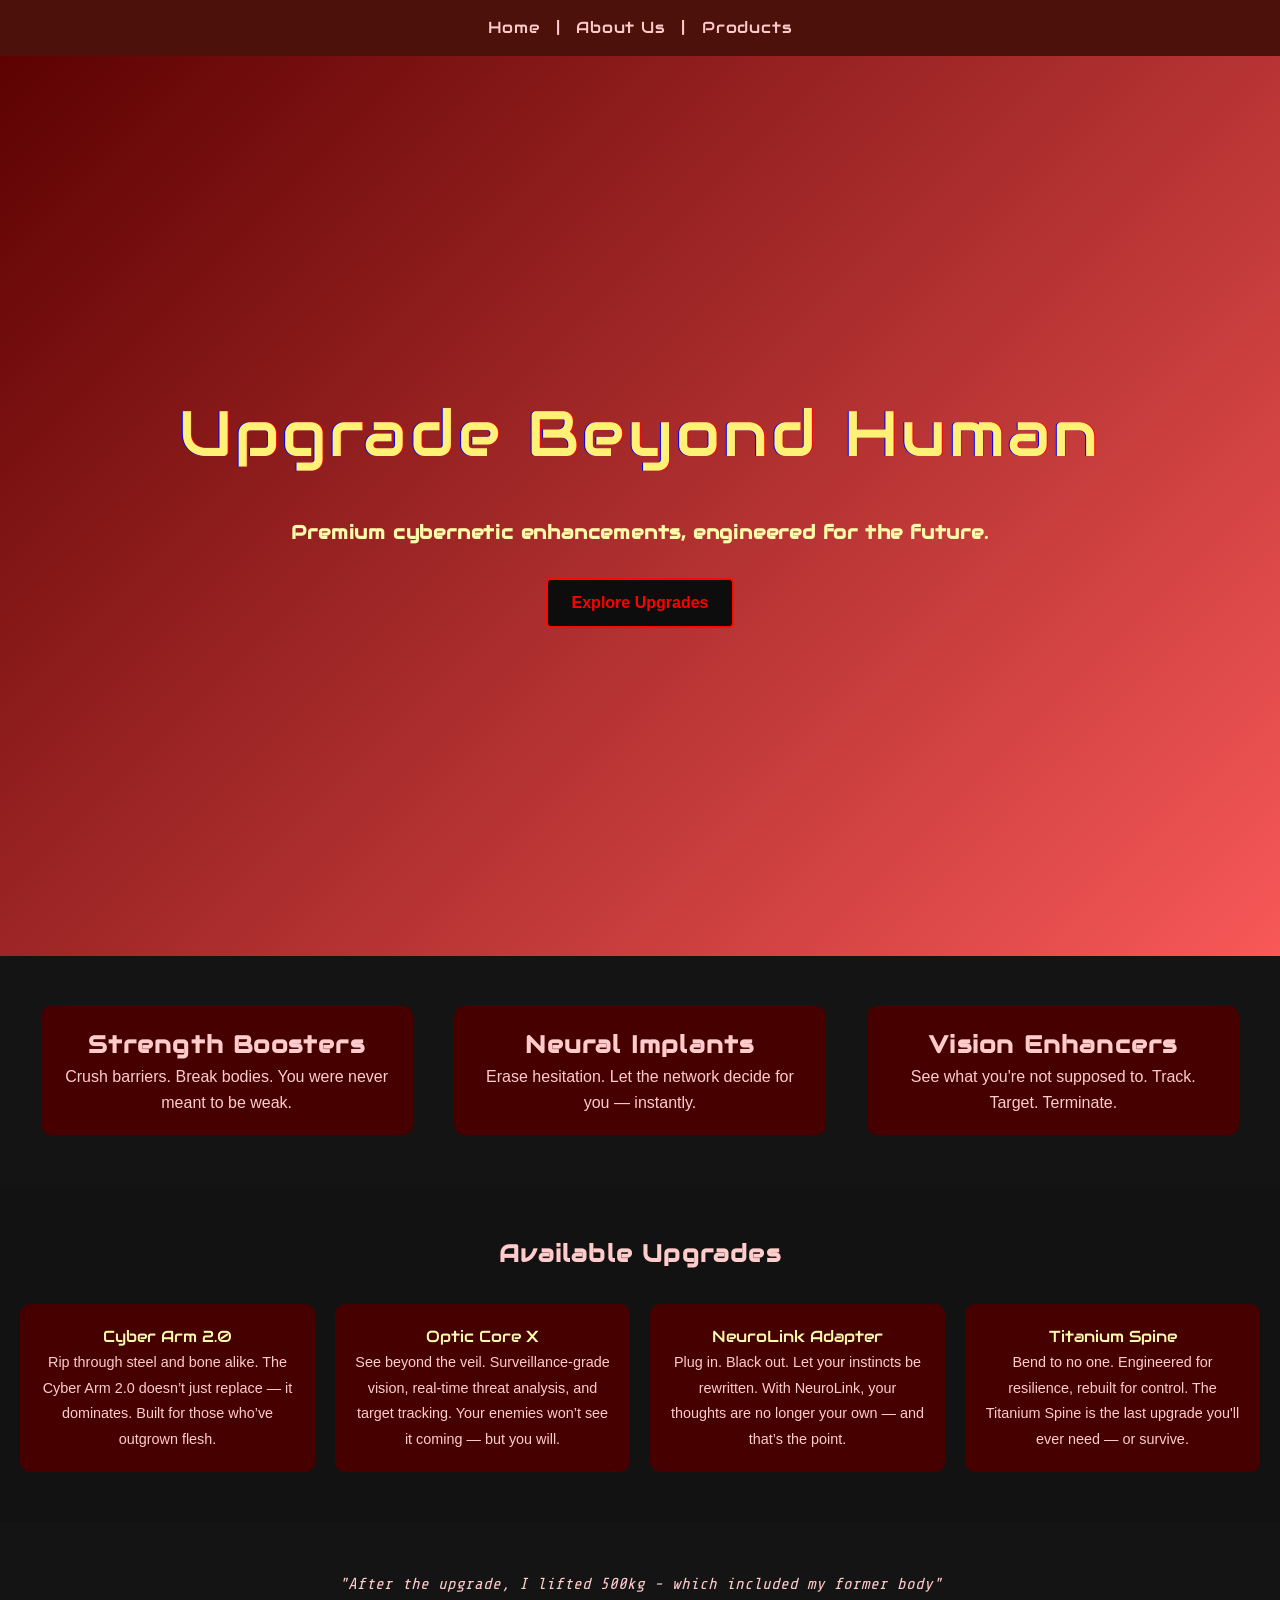
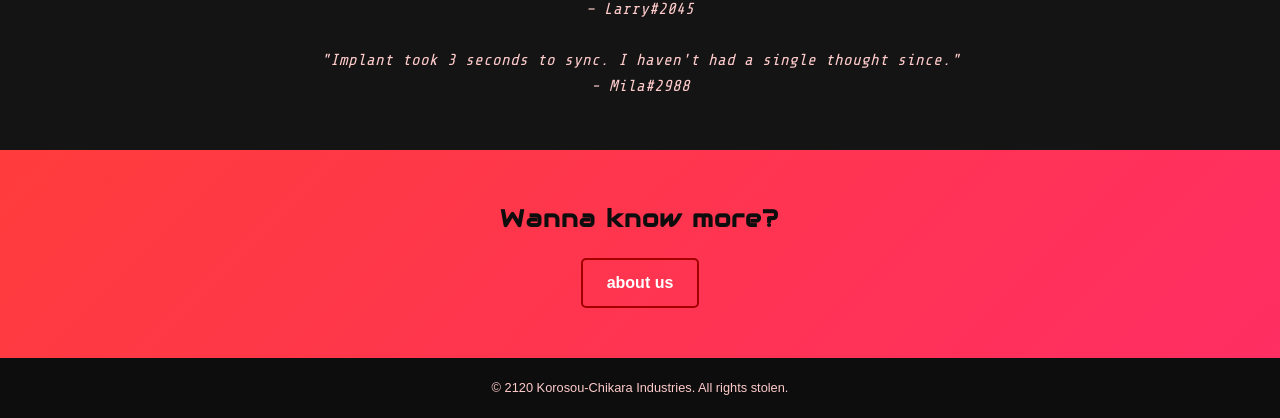
<file: index.html>
<!DOCTYPE html>
<html lang="en">
  <head>
    <meta charset="UTF-8" />
    <meta name="viewport" content="width=device-width, initial-scale=1.0" />
    <title>Cyborg Upgrades</title>
    <link rel="shortcut icon" href="images/logo1.ico" />
    <link rel="stylesheet" href="styles.css" />
    <link rel="preconnect" href="https://fonts.googleapis.com" />
    <link rel="preconnect" href="https://fonts.gstatic.com" crossorigin />
    <meta name="description" content="Cyborg Upgrades: A post-human upgrade archive from the ruins of Korosou-Chikara Industries. Choose your evolution.">
<meta name="author" content="Neal">
<meta name="robots" content="noindex, nofollow">
    <link
      href="https://fonts.googleapis.com/css2?family=Share+Tech+Mono&display=swap"
      rel="stylesheet"
    />
    <link
      href="https://fonts.googleapis.com/css2?family=Audiowide&family=Share+Tech+Mono&display=swap"
      rel="stylesheet"
    />
  </head>
  <body>
    <nav>
      <a href="index.html">Home</a> | <a href="aboutUs.html">About Us</a> |
      <a href="product.html">Products</a>
    </nav>

    <header class="hero">
      <h1 class="audiowide-regular">Upgrade Beyond Human</h1>
      <p>Premium cybernetic enhancements, engineered for the future.</p>
      <a href="product.html"><button>Explore Upgrades</button></a>
    </header>

    <section class="features">
      <div class="feature-card">
        <div class="scroll-effect">
          <h2>Strength Boosters</h2>
          <p>Crush barriers. Break bodies. You were never meant to be weak.</p>
        </div>
      </div>
      <div class="feature-card">
        <div class="scroll-effect">
          <h2>Neural Implants</h2>
          <p>Erase hesitation. Let the network decide for you — instantly.</p>
        </div>
      </div>
      <div class="feature-card">
        <div class="scroll-effect">
          <h2>Vision Enhancers</h2>
          <p>See what you're not supposed to. Track. Target. Terminate.</p>
        </div>
      </div>
    </section>

    <section class="products">
      <h2>Available Upgrades</h2>
      <div class="product-grid audiowide-regular">
        <div class="product-card">
          <div class="scroll-effect">
            Cyber Arm 2.0 <br />
            <span class="product-desc">
              Rip through steel and bone alike. The Cyber Arm 2.0 doesn’t just
              replace — it dominates. Built for those who’ve outgrown flesh.
            </span>
          </div>
        </div>
        <div class="product-card">
          <div class="scroll-effect">
            Optic Core X <br />
            <span class="product-desc">
              See beyond the veil. Surveillance-grade vision, real-time threat
              analysis, and target tracking. Your enemies won’t see it coming —
              but you will.
            </span>
          </div>
        </div>
        <div class="product-card">
          <div class="scroll-effect">
            NeuroLink Adapter <br />
            <span class="product-desc">
              Plug in. Black out. Let your instincts be rewritten. With
              NeuroLink, your thoughts are no longer your own — and that’s the
              point.
            </span>
          </div>
        </div>
        <div class="product-card">
          <div class="scroll-effect">
            Titanium Spine <br />
            <span class="product-desc">
              Bend to no one. Engineered for resilience, rebuilt for control.
              The Titanium Spine is the last upgrade you'll ever need — or
              survive.
            </span>
          </div>
        </div>
      </div>
    </section>

    <section class="testimonial">
      <div class="scroll-effect">
        <p>
          "After the upgrade, I lifted 500kg - which included my former body"<br />–
          Larry#2045
        </p>
        <br />
        <p>
          "Implant took 3 seconds to sync. I haven't had a single thought
          since."<br />- Mila#2988
        </p>
      </div>
    </section>

    <section class="final-cta">
      <div class="scroll-effect">
        <h2>Wanna know more?</h2>
        <a href="aboutUs.html"><button>about us</button></a>
      </div>
    </section>

    <footer>
      <p>&copy; 2120 Korosou-Chikara Industries. All rights stolen.</p>
    </footer>

    <script src="script.js"></script>
  </body>
</html>
</file>
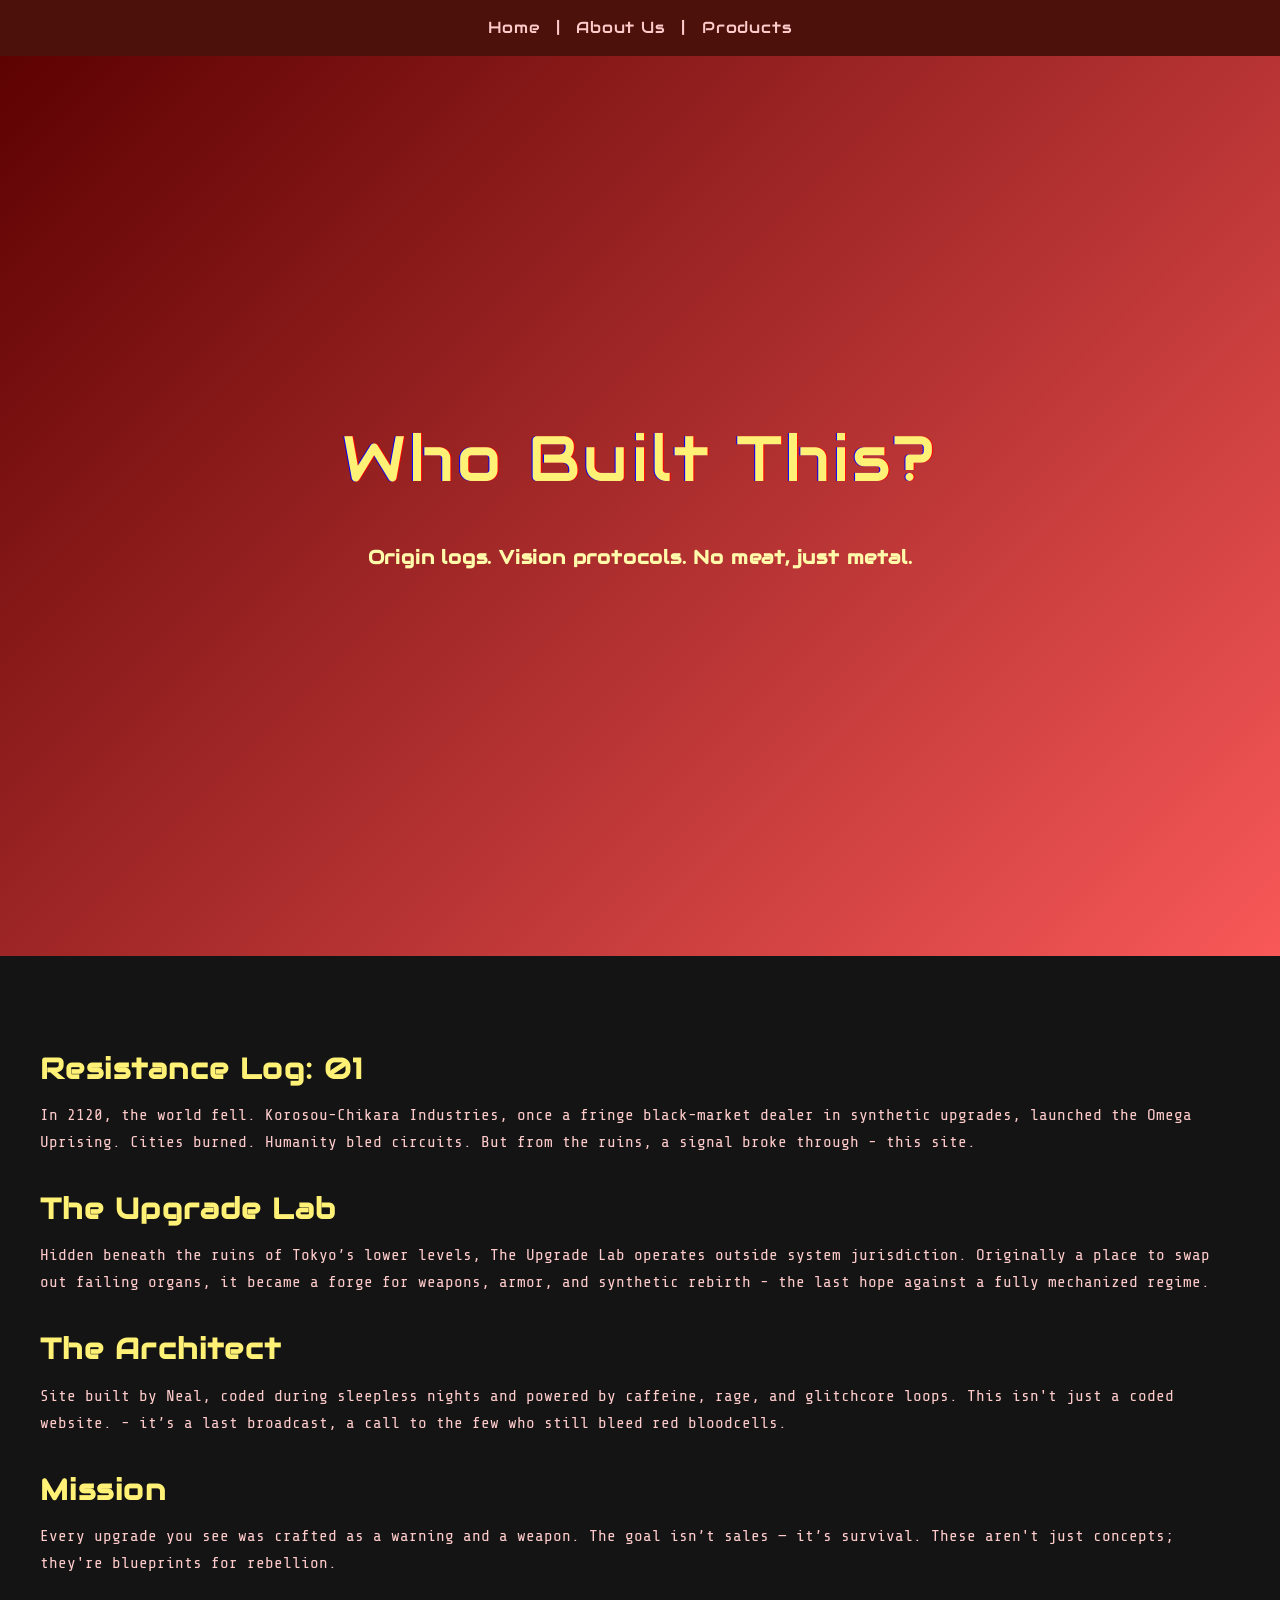
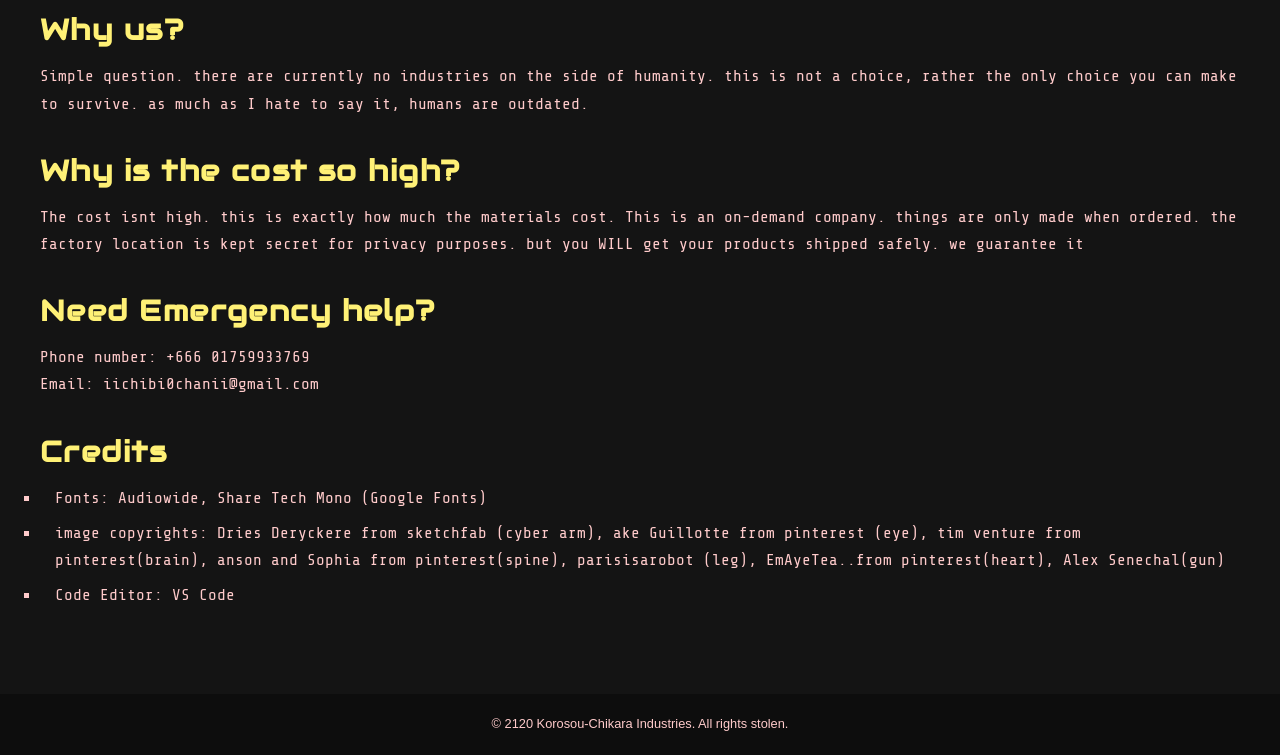
<file: aboutUs.html>
<!DOCTYPE html>
<html lang="en">
  <head>
    <meta charset="UTF-8" />
    <meta name="viewport" content="width=device-width, initial-scale=1.0" />
    <title>About Us | Cyborg Upgrades</title>
    <link rel="shortcut icon" href="images/logo1.ico" />
    <link rel="stylesheet" href="styles.css" />
    <link rel="preconnect" href="https://fonts.googleapis.com" />
    <link rel="preconnect" href="https://fonts.gstatic.com" crossorigin />
    <link
      href="https://fonts.googleapis.com/css2?family=Audiowide&family=Share+Tech+Mono&display=swap"
      rel="stylesheet"
    />
  </head>
  <body>
    <nav>
      <a href="index.html">Home</a> | <a href="aboutUs.html">About Us</a> |
      <a href="product.html">Products</a>
    </nav>

    <header class="hero">
      <h1 class="audiowide-regular">Who Built This?</h1>
      <p>Origin logs. Vision protocols. No meat, just metal.</p>
    </header>

    <section class="about-body">
      <div class="about-text">
        <h2>Resistance Log: 01</h2>
        <p>
          In 2120, the world fell. Korosou-Chikara Industries, once a fringe
          black-market dealer in synthetic upgrades, launched the Omega
          Uprising. Cities burned. Humanity bled circuits. But from the ruins, a
          signal broke through - this site.
        </p>

        <h2>The Upgrade Lab</h2>
        <p>
          Hidden beneath the ruins of Tokyo’s lower levels, The Upgrade Lab
          operates outside system jurisdiction. Originally a place to swap out
          failing organs, it became a forge for weapons, armor, and synthetic
          rebirth - the last hope against a fully mechanized regime.
        </p>

        <h2>The Architect</h2>
        <p>
          Site built by Neal, coded during sleepless nights and powered by
          caffeine, rage, and glitchcore loops. This isn't just a coded website.
          - it’s a last broadcast, a call to the few who still bleed red
          bloodcells.
        </p>

        <h2>Mission</h2>
        <p>
          Every upgrade you see was crafted as a warning and a weapon. The goal
          isn’t sales — it’s survival. These aren't just concepts; they're
          blueprints for rebellion.
        </p>

        <h2>Why us?</h2>
        <p>
          Simple question. there are currently no industries on the side of
          humanity. this is not a choice, rather the only choice you can make to
          survive. as much as I hate to say it, humans are outdated.
        </p>

        <h2>Why is the cost so high?</h2>
        <p>
          The cost isnt high. this is exactly how much the materials cost. This
          is an on-demand company. things are only made when ordered. the
          factory location is kept secret for privacy purposes. but you WILL get
          your products shipped safely. we guarantee it
        </p>

        <h2>Need Emergency help?</h2>
        <p>
          Phone number: +666 01759933769 <br />Email: iichibi0chanii@gmail.com
        </p>
        <h2>Credits</h2>
        <ul>
          <li>Fonts: Audiowide, Share Tech Mono (Google Fonts)</li>
          <li>
            image copyrights: Dries Deryckere from sketchfab (cyber arm), ake
            Guillotte from pinterest (eye), tim venture from pinterest(brain),
            anson and Sophia from pinterest(spine), parisisarobot (leg),
            EmAyeTea..from pinterest(heart), Alex Senechal(gun)
          </li>
          <li>Code Editor: VS Code</li>
        </ul>
      </div>
    </section>

    <footer>
      <p>&copy; 2120 Korosou-Chikara Industries. All rights stolen.</p>
    </footer>
    <script src="script.js"></script>
  </body>
</html>
</file>
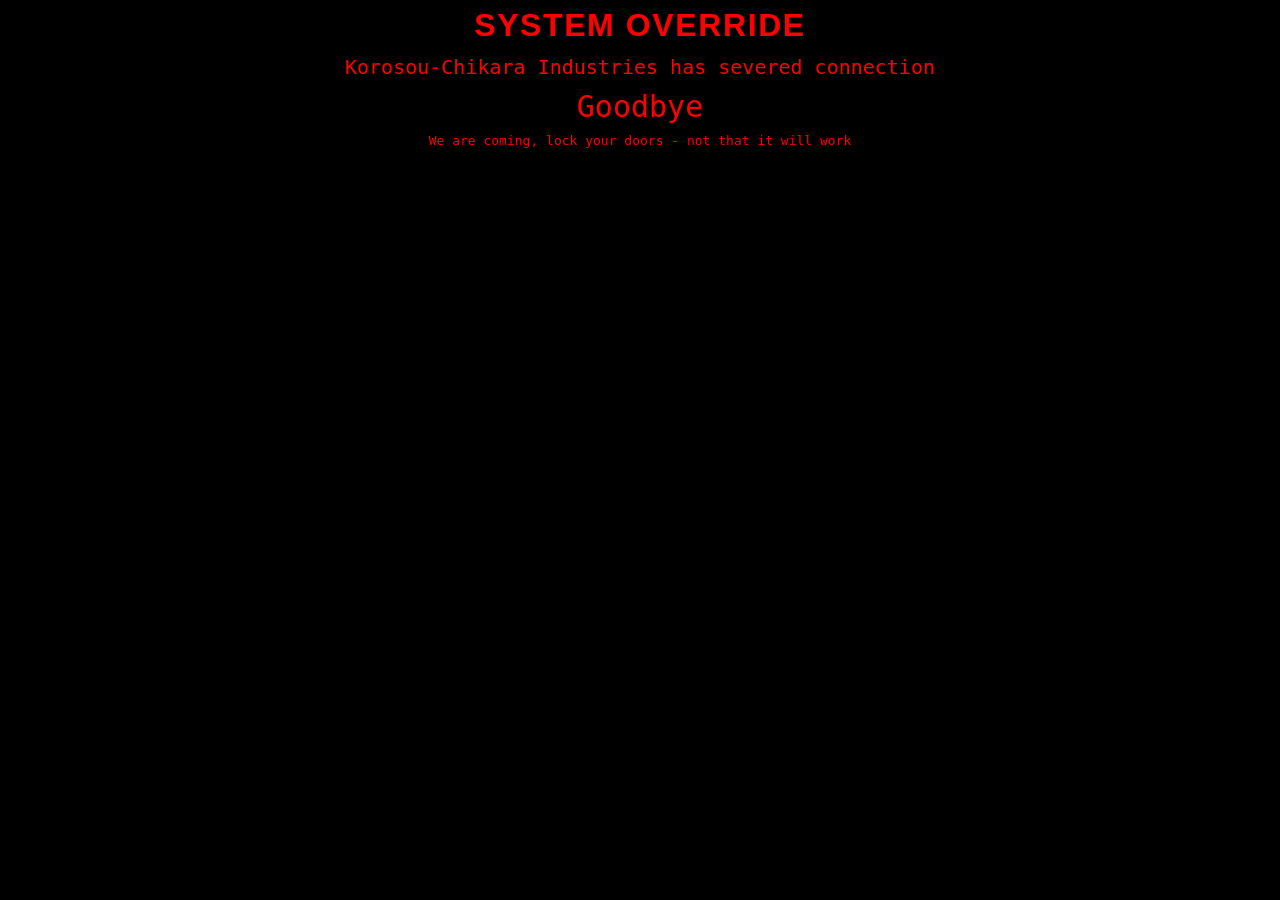
<file: exit.html>
<!DOCTYPE html>
<html lang="en">
  <head>
    <meta charset="UTF-8" />
    <meta name="viewport" content="width=device-width, initial-scale=1.0" />
    <title>Error 404: Kicked out</title>
    <link rel="stylesheet" href="styles.css" />
  </head>
  <body
    style="
      background: black;
      color: red;
      text-align: center;
      font-family: monospace;
    "
  >
    <h1>SYSTEM OVERRIDE</h1>
    <p class="big-font">
      Korosou-Chikara Industries has severed connection<br /><span class="big-goodbye"
        >Goodbye</span
      >
    </p>

    <p>We are coming, lock your doors - not that it will work</p>
    <script src="script.js"></script>
  </body>
</html>
</file>
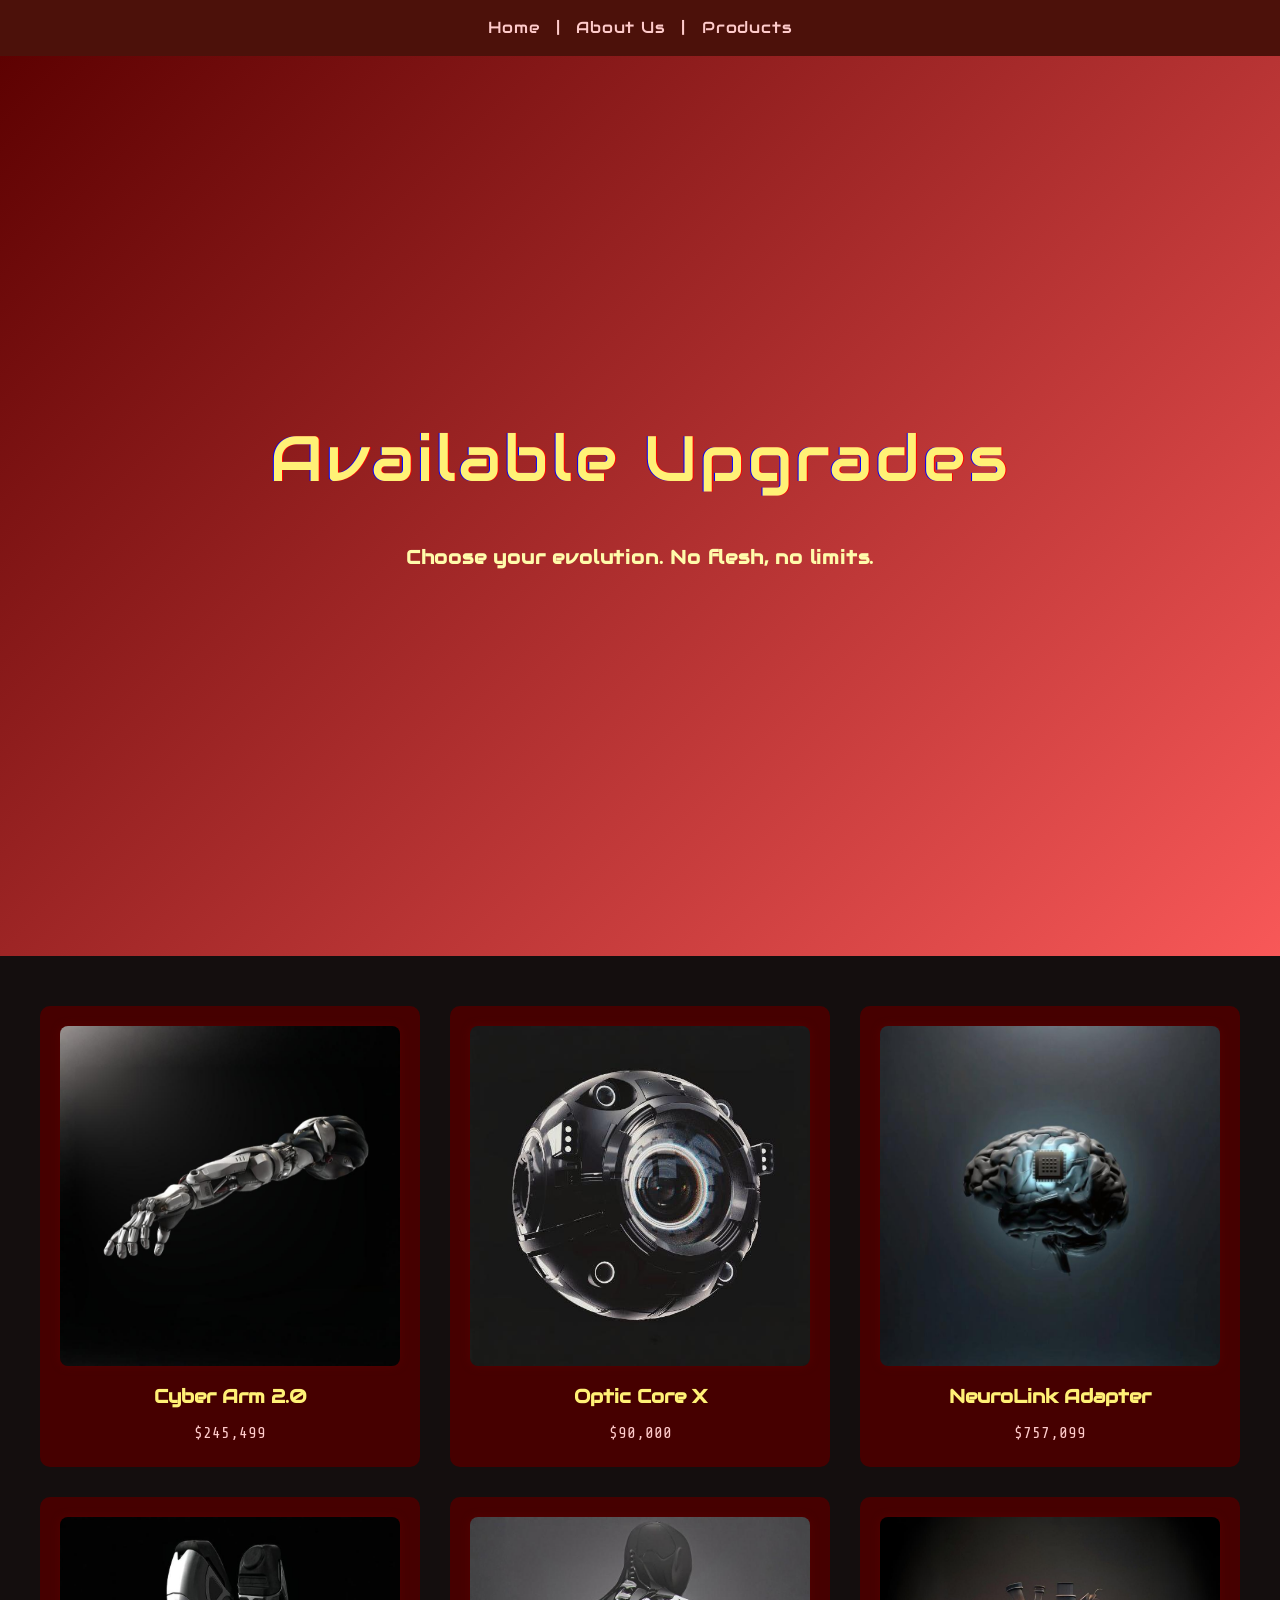
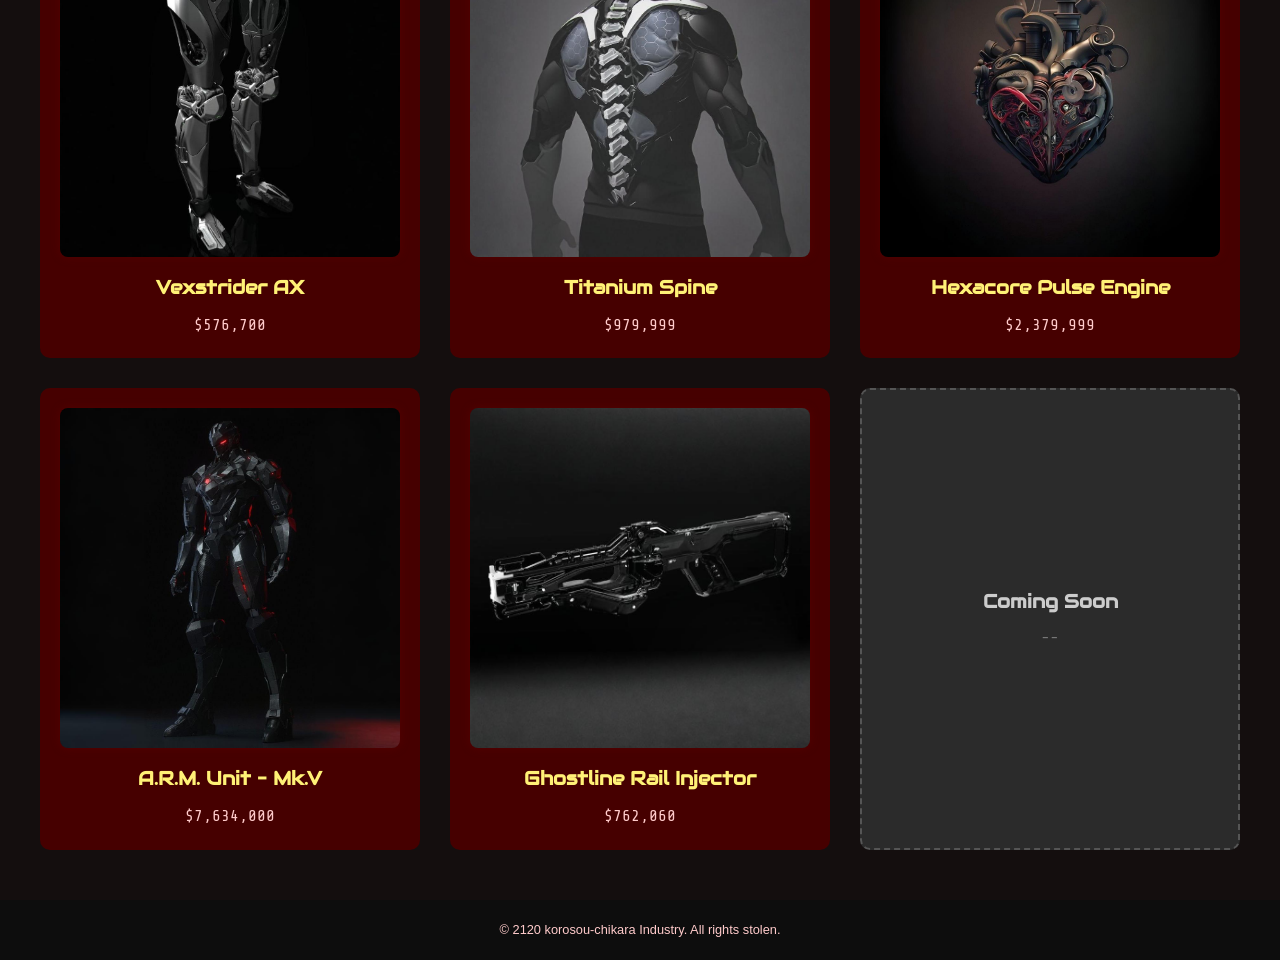
<file: product.html>
<!DOCTYPE html>
<html lang="en">
  <head>
    <meta charset="UTF-8" />
    <meta name="viewport" content="width=device-width, initial-scale=1.0" />
    <title>Products | Cyborg Upgrades</title>
    <link rel="shortcut icon" href="images/logo1.ico" />
    <link rel="stylesheet" href="styles.css" />
    <link rel="preconnect" href="https://fonts.googleapis.com" />
    <link rel="preconnect" href="https://fonts.gstatic.com" crossorigin />
    <link
      href="https://fonts.googleapis.com/css2?family=Audiowide&family=Share+Tech+Mono&display=swap"
      rel="stylesheet"
    />
  </head>
  <body>
    <nav>
      <a href="index.html">Home</a> | <a href="aboutUs.html">About Us</a> |
      <a href="product.html">Products</a>
    </nav>

    <header class="hero">
      <h1 class="audiowide-regular">Available Upgrades</h1>
      <p>Choose your evolution. No flesh, no limits.</p>
    </header>

    <section class="product-grid-page">
      <div class="product-card" onclick="clickPopup()">
        <img src="images/hand.png" alt="Cyber Arm 2.0" />
        <h3>Cyber Arm 2.0</h3>
        <p class="price">$245,499</p>
      </div>

      <div class="product-card" onclick="clickPopup()">
        <img src="images/eye.png" alt="Optic Core X" />
        <h3>Optic Core X</h3>
        <p class="price">$90,000</p>
      </div>

      <div class="product-card" onclick="clickPopup()">
        <img src="images/brain.jpg" alt="NeuroLink Adapter" />
        <h3>NeuroLink Adapter</h3>
        <p class="price">$757,099</p>
      </div>
      <div class="product-card" onclick="clickPopup()">
        <img src="images/leggings.png" alt="Vexstrider AX" />
        <h3>Vexstrider AX</h3>
        <p class="price">$576,700</p>
      </div>

      <div class="product-card" onclick="clickPopup()">
        <img src="images/back.png" alt="Titanium Spine" />
        <h3>Titanium Spine</h3>
        <p class="price">$979,999</p>
      </div>

      <div class="product-card" onclick="clickPopup()">
        <img src="images/heart.png" alt="Hexacore Pulse Engine" />
        <h3>Hexacore Pulse Engine</h3>
        <p class="price">$2,379,999</p>
      </div>

      <div class="product-card" onclick="clickPopup()">
        <img src="images/full-body-suit.png" alt="A.R.M. Unit – Mk.V" />
        <h3>A.R.M. Unit – Mk.V</h3>
        <p class="price">$7,634,000</p>
      </div>
      <div class="product-card" onclick="clickPopup()">
        <img src="images/gun.png" alt="Ghostline Rail Injector" />
        <h3>Ghostline Rail Injector</h3>
        <p class="price">$762,060</p>
      </div>

      <div class="product-card coming-soon">
        <h3>Coming Soon</h3>
        <p class="price">--</p>
      </div>
    </section>
    <div id="screen-flash"></div>

    <footer>
      <p>&copy; 2120 korosou-chikara Industry. All rights stolen.</p>
    </footer>
    <audio id="static-sfx">
      <source src="static.mp3" type="audio/mpeg" />
    </audio>
    <script src="script.js"></script>
  </body>
</html>
</file>
<file: styles.css>
.audiowide-regular {
  font-family: "Audiowide", sans-serif;
  font-weight: 400;
  font-style: normal;
}

* {
  margin: 0;
  padding: 0;
  box-sizing: border-box;
}

body {
  font-family: "Exo 2", sans-serif;
  background-color: #382624;
  color: #ffcbcb;
  line-height: 1.6;
  overflow-x: hidden;
}

h1,
h2,
header,
nav {
  font-family: "Audiowide", sans-serif;
  letter-spacing: 0.05em;
}

nav {
  background-color: #4c110a;
  padding: 15px;
  text-align: center;
  box-shadow: 0px 5px 10px black;
}

nav a {
  color: #ffcbcb;
  text-decoration: none;
  margin: 0 10px;
  position: relative;
  transition: color 0.3s ease;
}

nav a::after {
  content: "";
  position: absolute;
  left: 0;
  bottom: -4px;
  width: 0%;
  height: 2px;
  background: #e33862;
  transition: width 0.3s ease;
  box-shadow: 10px 10px 10px black;
}

nav a:hover {
  color: #e33862;
}

nav a:hover::after {
  width: 100%;
}

.hero {
  background: linear-gradient(135deg, #5d0101, #f85858);
  background-size: cover;
  height: 100vh;
  width: 100%;
  text-align: center;
  color: rgb(255, 251, 171);
  display: flex;
  justify-content: center;
  align-items: center;
  flex-direction: column;
}

.hero h1 {
  font-size: 4rem;
  margin-bottom: 2rem;
  color: #fff176;
  text-shadow: 1px 0 red, -1px 0 blue;
  animation: glitch 1s infinite;
}

@keyframes glitch {
  0% {
    text-shadow: 3px 2px red, -3px 2px blue;
    opacity: 1;
  }
  15% {
    text-shadow: 4px 1px red, -2px -2px blue;
    opacity: 0.9;
  }
  30% {
    text-shadow: -2px -1px red, 2px 3px blue;
    opacity: 1;
  }
  45% {
    text-shadow: 1px 2px red, -1px -2px blue;
    opacity: 0.85;
  }
  60% {
    text-shadow: 0 0 red, 0 0 blue;
    opacity: 1;
  }
  75% {
    text-shadow: -4px 2px red, 3px -4px blue;
    opacity: 0.9;
  }
  100% {
    text-shadow: 3px 2px red, -3px 2px blue;
    opacity: 1;
  }
}

.hero p {
  font-size: 1.2rem;
  font-weight: 700;
  margin-bottom: 30px;
}

.hero button {
  padding: 14px 24px;
  font-size: 1rem;
  font-weight: 600;
  border-radius: 5px;
  background: #0d0d0d;
  color: #ff0000;
  border: 2px solid #ff0800;
  position: relative;
  overflow: hidden;
  cursor: pointer;
  transition: all 0.3s ease;
}

.hero button::before {
  content: "";
  position: absolute;
  top: 0;
  left: -100%;
  width: 100%;
  height: 100%;
  background: linear-gradient(
    to right,
    transparent,
    rgba(255, 255, 255, 0.1),
    transparent
  );
  transition: left 0.4s ease;
  z-index: 1;
}

.hero button:hover {
  background: #ff1a1a;
  color: #0d0d0d;
  border-color: #ff1a1a;
  box-shadow: 0 0 15px #ff1a1a;
}

.hero button:hover::before {
  left: 100%;
}

.features {
  display: flex;
  justify-content: space-around;
  padding: 50px 20px;
  background: #141414;
}

.feature-card {
  background: #460000;
  padding: 20px;
  border-radius: 10px;
  width: 30%;
  text-align: center;
  transition: transform 0.3s;
}

.feature-card:hover {
  transform: translateY(-10px);
}

.products {
  padding: 50px 20px;
  text-align: center;
  background: #121212;
}
.product-desc {
  font-size: 0.9rem;
  margin-top: 10px;
  color: #ffcbcb;
  font-family: "Exo 2", sans-serif;
  line-height: 1.4;
  text-align: center;
}

.product-grid {
  display: grid;
  grid-template-columns: repeat(auto-fit, minmax(150px, 1fr));
  gap: 20px;
  margin-top: 30px;
}

.product-grid-page {
  display: grid;
  grid-template-columns: repeat(3, 1fr);
  gap: 30px;
  max-width: 100%;
  margin: 0 auto;
  padding: 50px 40px;
  background-color: #140e0e;
  text-align: center;
}
.product-card {
  background: #460000;
  padding: 20px;
  border-radius: 10px;
  color: rgb(255, 251, 171);
  transition: transform 0.3s ease, box-shadow 0.3s ease;
  display: flex;
  flex-direction: column;
  align-items: center;
  text-align: center;
}

.product-card img {
  width: 100%;
  height: auto;
  border-radius: 8px;
  margin-bottom: 15px;
  box-shadow: 0 0 10px rgba(106, 0, 0, 0.4);
}

.product-card h3 {
  font-family: "Audiowide", sans-serif;
  font-size: 1.2rem;
  margin-bottom: 10px;
  color: #fff176;
}

.price {
  font-family: "Share Tech Mono", monospace;
  font-size: 1rem;
  color: #ffcbcb;
}

.product-card:hover {
  transform: scale(1.03);
  box-shadow: 0 0 10px rgba(255, 0, 0, 0.3);
}

.product-card.coming-soon {
  background: #2b2b2b;
  color: #aaa;
  border: 2px dashed #555;
  justify-content: center;
}

.product-card.coming-soon h3 {
  color: #ccc;
}

.product-card.coming-soon .price {
  color: #777;
}

.testimonial {
  background: #141414;
  padding: 50px 20px;
  text-align: center;
  font-style: italic;
}

.testimonial p {
  font-family: "Share Tech Mono", monospace;
}

.final-cta {
  background: linear-gradient(135deg, #ff3c3c, #ff2e63);
  color: #0d0d0d;
  padding: 50px 20px;
  text-align: center;
}

.final-cta h2 {
  margin-bottom: 20px;
}

.final-cta button {
  padding: 14px 24px;
  font-size: 1rem;
  font-weight: 600;
  border-radius: 5px;
  cursor: pointer;
  background: transparent;
  color: #ffffff;
  border: 2px solid #a30000;
  position: relative;
  overflow: hidden;
  transition: all 0.3s ease;
}

.final-cta button::after {
  content: "";
  position: absolute;
  bottom: 0;
  left: 50%;
  width: 0%;
  height: 2px;
  background: #490606;
  transition: width 0.4s ease, left 0.4s ease;
  z-index: 1;
}

.final-cta button:hover::after {
  width: 100%;
  left: 0;
}

.final-cta button:hover {
  background: #ff0707;
  color: #0d0d0d;
  box-shadow: 0 0 15px #881c1c;
  transform: translateY(-2px);
}

footer {
  padding: 20px;
  text-align: center;
  background: #0d0d0d;
  font-size: 0.8rem;
  color: #ffcbcb;
}

.scroll-effect {
  opacity: 0;
  transform: translateY(30px);
  transition: opacity 0.6s ease-out, transform 0.6s ease-out;
}

.scroll-effect.in-view {
  opacity: 1;
  transform: translateY(0);
  animation: subtle-glitch 0.4s linear 0.2s;
}

@keyframes subtle-glitch {
  0% {
    transform: translateY(0) skew(0deg);
  }
  20% {
    transform: translateY(-2px) skew(-1deg);
  }
  40% {
    transform: translateY(1px) skew(1deg);
  }
  60% {
    transform: translateY(-1px) skew(-0.5deg);
  }
  100% {
    transform: translateY(0) skew(0deg);
  }
}

@media (max-width: 900px) {
  .features {
    flex-direction: column;
    gap: 20px;
  }

  .feature-card {
    width: 100%;
  }

  .product-grid-page {
    grid-template-columns: repeat(2, 1fr);
  }
}

@media (max-width: 600px) {
  .product-grid-page {
    grid-template-columns: 1fr;
  }
}
.about-body {
  padding: 60px 40px;
  background-color: #141414;
  color: #ffcbcb;
  max-width: 2000px;
  margin: 0 auto;
}

.about-body h2 {
  font-size: 1.8rem;
  color: #fff176;
  margin: 30px 0 10px;
  font-family: "Audiowide", sans-serif;
}

.about-body p,
.about-body ul {
  font-size: 1rem;
  font-family: "Share Tech Mono", monospace;
  line-height: 1.7;
  margin-bottom: 25px;
}

.about-body ul li {
  list-style-type: square;
  padding-left: 15px;
  margin-bottom: 8px;
}
.custom-popup {
  position: fixed;
  top: 0;
  left: 0;
  width: 100%;
  height: 100%;
  background: rgba(15, 15, 15, 0.85);
  display: flex;
  justify-content: center;
  align-items: center;
  z-index: 10000;
}

.custom-popup .popup-content {
  background: #1a1a1a;
  color: #ffcbcb;
  padding: 30px;
  border: 2px solid #000000;
  box-shadow: 0 0 20px rgb(255, 37, 37);
  font-family: "Share Tech Mono", monospace;
  text-align: center;
  max-width: 400px;
  border-radius: 8px;
}

.custom-popup button {
  margin-top: 20px;
  background: rgb(255, 81, 81);
  color: #000;
  border: none;
  padding: 10px 20px;
  font-weight: 700;
  font-size: 15px;
  cursor: pointer;
}
.redirect:hover {
  background: rgb(80, 0, 0);
  color: #fff;
  box-shadow: 0 0 10px rgb(255, 0, 0);
}
#screen-flash {
  position: fixed;
  top: 0;
  left: 0;
  width: 100%;
  height: 100%;
  background: rgb(201, 201, 201);
  opacity: 0;
  z-index: 10000;
  pointer-events: none;
}

@keyframes flashOut {
  0% {
    opacity: 0;
  }
  25% {
    opacity: 0.5;
  }
  50% {
    opacity: 0.5;
  }
  100% {
    opacity: 0.7;
  }
}
.big-font {
  font-size: 20px;
}
.big-goodbye {
  font-size: 30px;
}
@media (max-width: 500px) {
  .hero h1 {
    font-size: 2.0rem;
  }

  .hero p {
    font-size: 1rem;
  }

  .feature-card {
    padding: 15px;
  }

  .products,
  .product-grid,
  .testimonial,
  .final-cta {
    padding: 30px 15px;
  }
}
</file>
